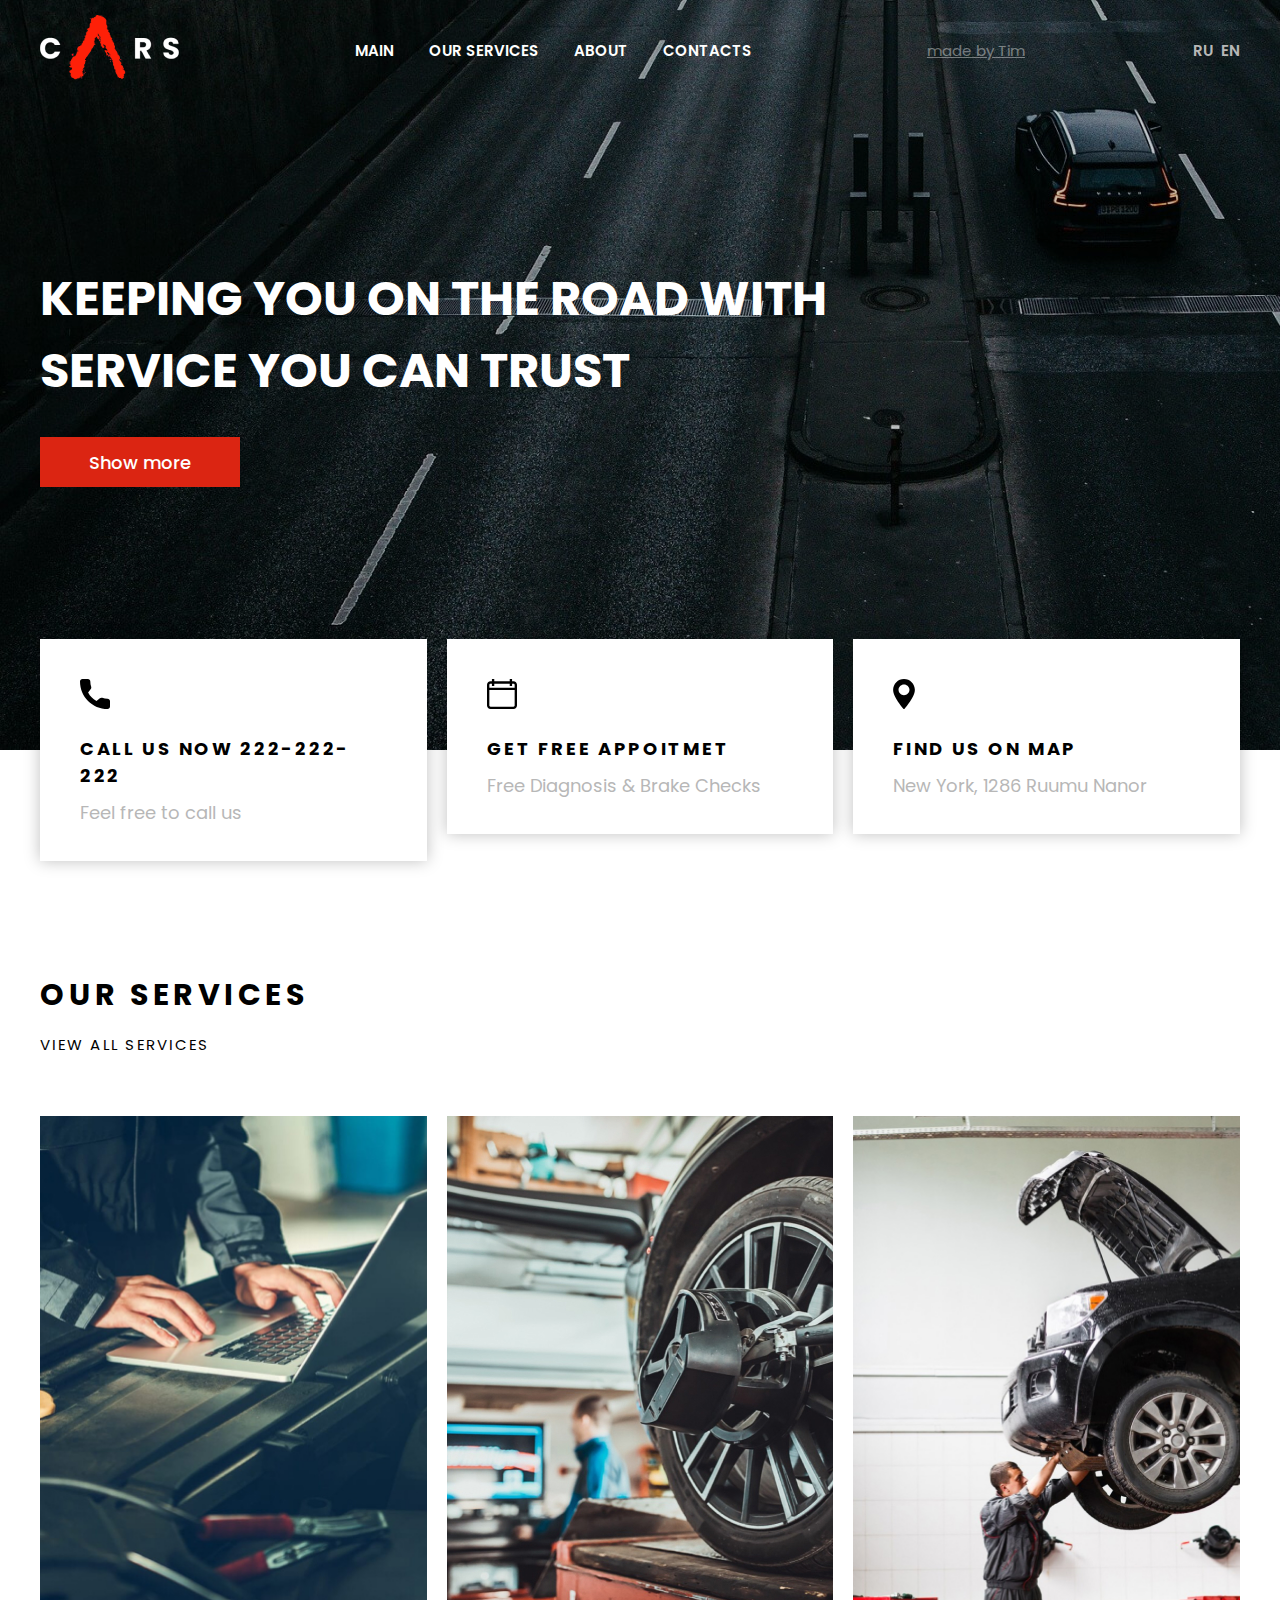
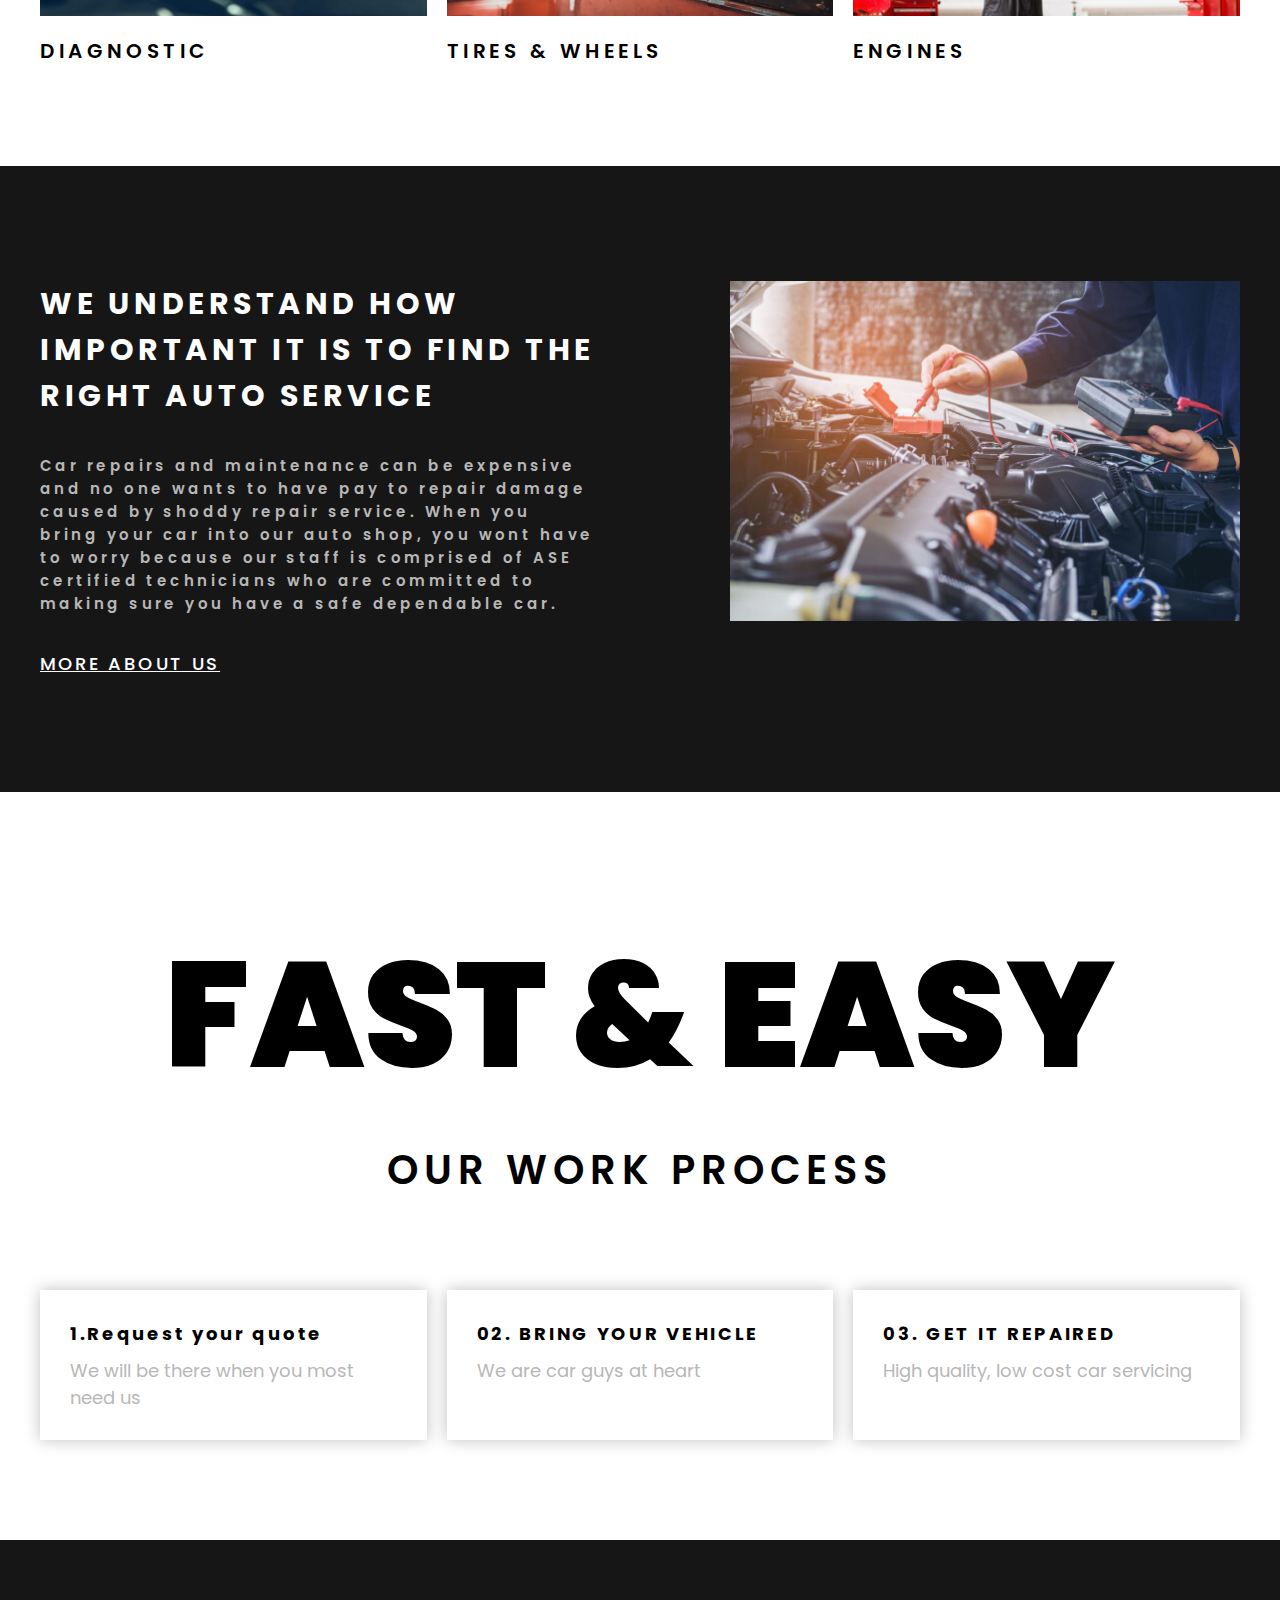
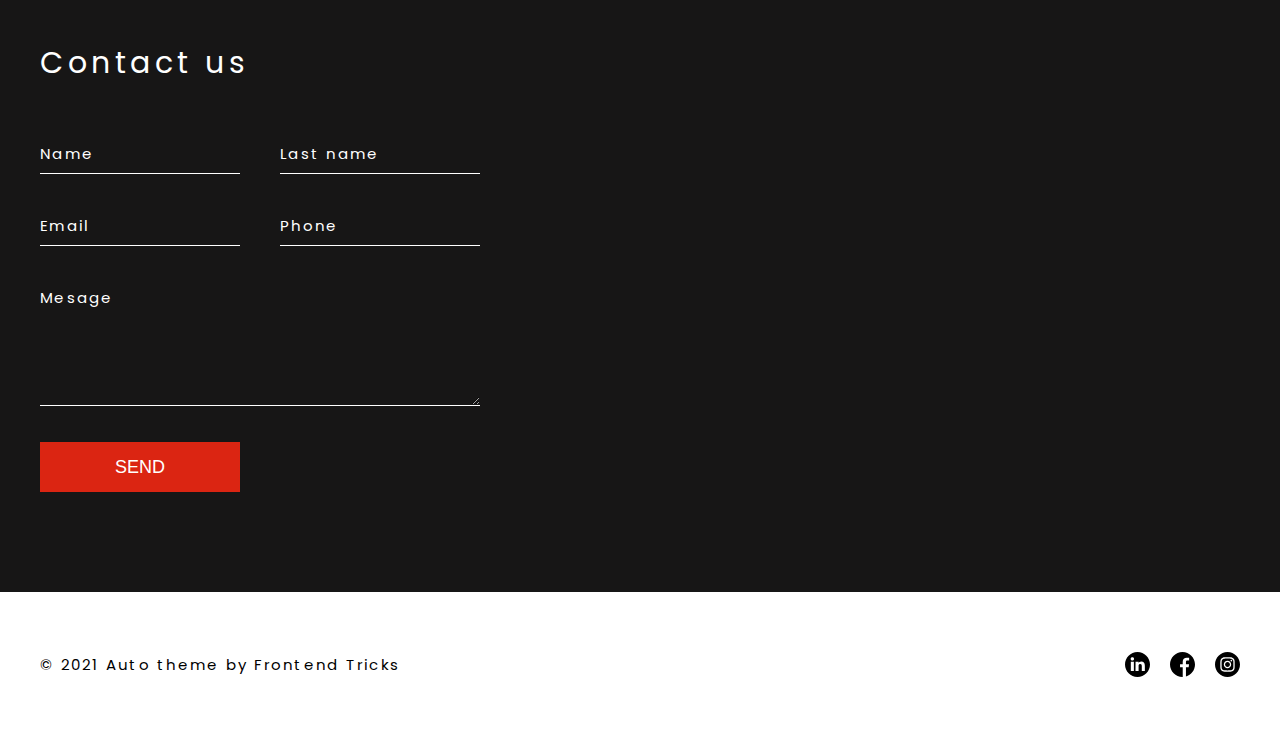
<file: index.html>
<!DOCTYPE html>
<html lang="en">

<head>
    <meta charset="UTF-8">
    <meta http-equiv="X-UA-Compatible" content="IE=edge">
    <meta name="viewport" content="width=device-width, user-scalable=no initial-scale=1.0, maximum-scale=1.0, minimum-scale=1.0">
    <link rel="shortcut icon" href="pic/icon.jpeg">
    <title>Car-Repair</title>

    <link rel="stylesheet" href="style.css">
    <link rel="stylesheet" href="media.css">


</head>

<body>


    <header class="header">
        <div class="container"> 
            <div class="header__wrapper">


                <div class="header__block">
                    <a href="/" class="header__logo">
                        <img src="pic/logo.png" alt="">
                    </a>
                </div>
                <!-- header__block -->


                <nav class="nav">
                    <a href="#" class="nav__link">Main</a>
                    <a href="#" class="nav__link">Our services</a>
                    <a href="#" class="nav__link">About</a>
                    <a href="#" class="nav__link">Contacts</a>
                </nav>

                <a class="tim" href="contacts" target="_blank">made by Tim</a>

                <div class="header__block">
                    <div class="header__lng">
                        <a class="header__lng-link header__lng-link1" href="">Ru</a>
                        <a class="header__lng-link header__lng-link2" href="">En</a>
                    </div>
                </div>

            </div>
            <!-- header__wrapper -->
        </div>
        <!-- container -->
    </header>


    <section class="intro" style="background:url(pic/intro.jpeg); ">
        <div class="container">
            <div class="intro__content">
               <div class="intro__block">
                    <h1 class="intro__title">
                        KEEPING YOU ON THE ROAD WITH
                        SERVICE YOU CAN TRUST
                    </h1>


                    <a href="" class="btn">Show more</a>
               </div>
            </div>
        </div>
    </section>



    <section class="info">
        <div class="container">
            <div class="wrapper">
                <div class="block">
                    <div class="info__item">
                        <div class="info__img">
                            <img src="pic/icon/phone.svg" alt="">
                        </div>

                        <h3 class="info__title">
                            CALL US NOW 222-222-222
                        </h3>

                        <p class="info__text">
                            Feel free to call us
                        </p>
                    </div>
                </div>
                <!-- info__block1 -->

                <div class="block">
                    <div class="info__item">
                        <div class="info__img">
                            <img src="pic/icon/days.svg" alt="">
                        </div>

                        <h3 class="info__title">
                            GET FREE APPOITMET
                        </h3>

                        <p class="info__text">
                            Free Diagnosis & Brake Checks
                        </p>
                    </div>
                </div>
                <!-- info__block2 -->

                <div class="block">
                    <div class="info__item">
                        <div class="info__img">
                            <img src="pic/icon/metka.svg" alt="">
                        </div>

                        <h3 class="info__title">
                            FIND US ON MAP
                        </h3>

                        <p class="info__text">
                            New York, 1286 Ruumu Nanor
                        </p>
                    </div>
                </div>
                <!-- info__block3 -->

            </div>
            <!-- info__wrapper -->
        </div>
        <!-- container -->
    </section>
    <!-- info -->

    <section class="section">
        <div class="container">
            <h2 class="block__title">
                OUR SERVICES
            </h2>
            <a href="#" class="block__link" target="_blank">
                VIEW ALL SERVICES
            </a>

            <div class="wrapper">
                <div class="block">
                    <div class="services__item">
                        <div class="services__content" style="background: url(pic/services/1.jpg); background-size: cover;">
                            <div class="services__content-item">
                                <div class="services__img">
                                    <img src="pic/services/plus.svg" alt="">
                                </div>
                                
                                <div class="services__text">
                                    ANNUAL CHECKUPS FROM YOUR PHYSICIAN
                                    KEEP YOU IN GOOD HEALTH
                                </div>
                            </div>
                        </div>

                        <h3 class="services__title">
                            DIAGNOSTIC
                        </h3>
                    </div>
                </div>

                <div class="block">
                    <div class="services__item">
                        <div class="services__content" style="background: url(pic/services/2.jpg); background-size: cover;">
                            <div class="services__content-item">
                                <div class="services__img">
                                    <img src="pic/services/plus.svg" alt="">
                                </div>
                                
                                <div class="services__text">
                                    ANNUAL CHECKUPS FROM YOUR PHYSICIAN
                                    KEEP YOU IN GOOD HEALTH
                                </div>
                            </div>
                        </div>

                        <h3 class="services__title">
                            TIRES & WHEELS
                        </h3>
                    </div>
                </div>

                <div class="block">
                    <div class="services__item">
                        <div class="services__content" style="background: url(pic/services/3.jpg); background-size: cover;">
                            <div class="services__content-item">
                                <div class="services__img">
                                    <img src="pic/services/plus.svg" alt="">
                                </div>
                                
                                <div class="services__text">
                                    ANNUAL CHECKUPS FROM YOUR PHYSICIAN
                                    KEEP YOU IN GOOD HEALTH
                                </div>
                            </div>
                        </div>

                        <h3 class="services__title">
                            ENGINES
                        </h3>
                    </div>
                </div>
            </div>
        </div>
    </section>

    <section class="section about">
        <div class="container">
            <div class="about__wrapper">
                <div class="about__block">
                    <h2 class="block__title text__white">
                        WE UNDERSTAND HOW IMPORTANT IT IS TO FIND THE RIGHT AUTO SERVICE
                    </h2> 

                    <p class="about__text">
                        Car repairs and maintenance can be expensive and no one wants 
                        to have pay to repair damage caused by shoddy repair service.
                        When you bring your car into our auto shop, you wont have to
                        worry because our staff is comprised of ASE certified
                        technicians who are committed to making sure you have
                        a safe dependable car.
                    </p>

                    <a href="#" class="about__link">
                        MORE ABOUT US
                    </a>
                </div>  
                <!-- about__block -->
 
                <img src="pic/aboutimg.jpeg" alt="" class="about__img">
            </div>
            <!-- about__wrapper -->
        </div>
        <!-- container -->
    </section>

    <section class="section process">  
        <div class="container">
            <h2 class="process__tiile"> FAST & EASY </h2>
            <h3 class="process__subtitle"> our work process </h3>

            <div class="wrapper">
                <div class="block">
                    <div class="process__item">
                        <h4 class="info__title">1.Request your quote</h4>
                        <p class="info__text">
                            We will be there when you most need us
                        </p>
                    </div>
                </div>

                <div class="block">
                    <div class="process__item">
                        <h4 class="info__title">02. BRING YOUR VEHICLE</h4>
                        <p class="info__text">
                            We are car guys at heart
                        </p>
                    </div>
                </div>

                <div class="block">
                    <div class="process__item">
                        <h4 class="info__title">03. GET IT REPAIRED</h4>
                        <p class="info__text">
                            High quality, low cost car servicing
                        </p>
                    </div>
                </div>
            </div>
        </div>
    </section>

    <section class="contacts">
        <div class="container">
            <div class="block__title text__white">
                Contact us
            </div> 

            <form action="" class="contacts__form">

                <div class="form__row">
                    <div class="form__group">
                        <input type="text" class="input" placeholder="">
                        <label for="" class="label">
                            Name
                        </label>
                    </div>

                    <div class="form__group">
                        <input type="text" class="input" placeholder="">
                        <label for="" class="label">
                            Last name
                        </label>
                    </div>
                </div>

                <div class="form__row">
                    <div class="form__group">
                        <input type="email" class="input" placeholder="">
                        <label for="" class="label">
                            Email
                        </label>
                    </div>

                    <div class="form__group">
                        <input type="tel" class="input" placeholder="">
                        <label for="" class="label">
                            Phone
                        </label>
                    </div>
                </div>

                <div class="form__row">
                    <div class="form__group">
                        <textarea class="textarea" placeholder="" name=""></textarea>
                        <label for="" class="label">
                            Mesage
                        </label>
                    </div>
                </div>

                <button class="btn text-upper" type="submit">
                    Send
                </button>

            </form>
            <!-- contacts__form -->
        </div>
        <!-- Container -->
    </section>
     <!-- Contacts -->

    <footer class="footer">
        <div class="container">
            <div class="footer__wrapper">
                <p class="copyright">
                    © 2021 Auto theme by Frontend Tricks
                </p>

                <div class="footer__soc">
                    <a class="footer__soc-link">
                        <img src="pic/soc/in.svg" alt="">
                    </a>

                    <a class="footer__soc-link">
                        <img src="pic/soc/F.svg" alt="">
                    </a>

                    <a href="https://instagram.com" target="_blank" class="footer__soc-link">
                        <img src="pic/soc/inst.svg" alt="">
                    </a>
                </div>
            </div>
        </div>
    </footer>

</body>
</html>
</file>
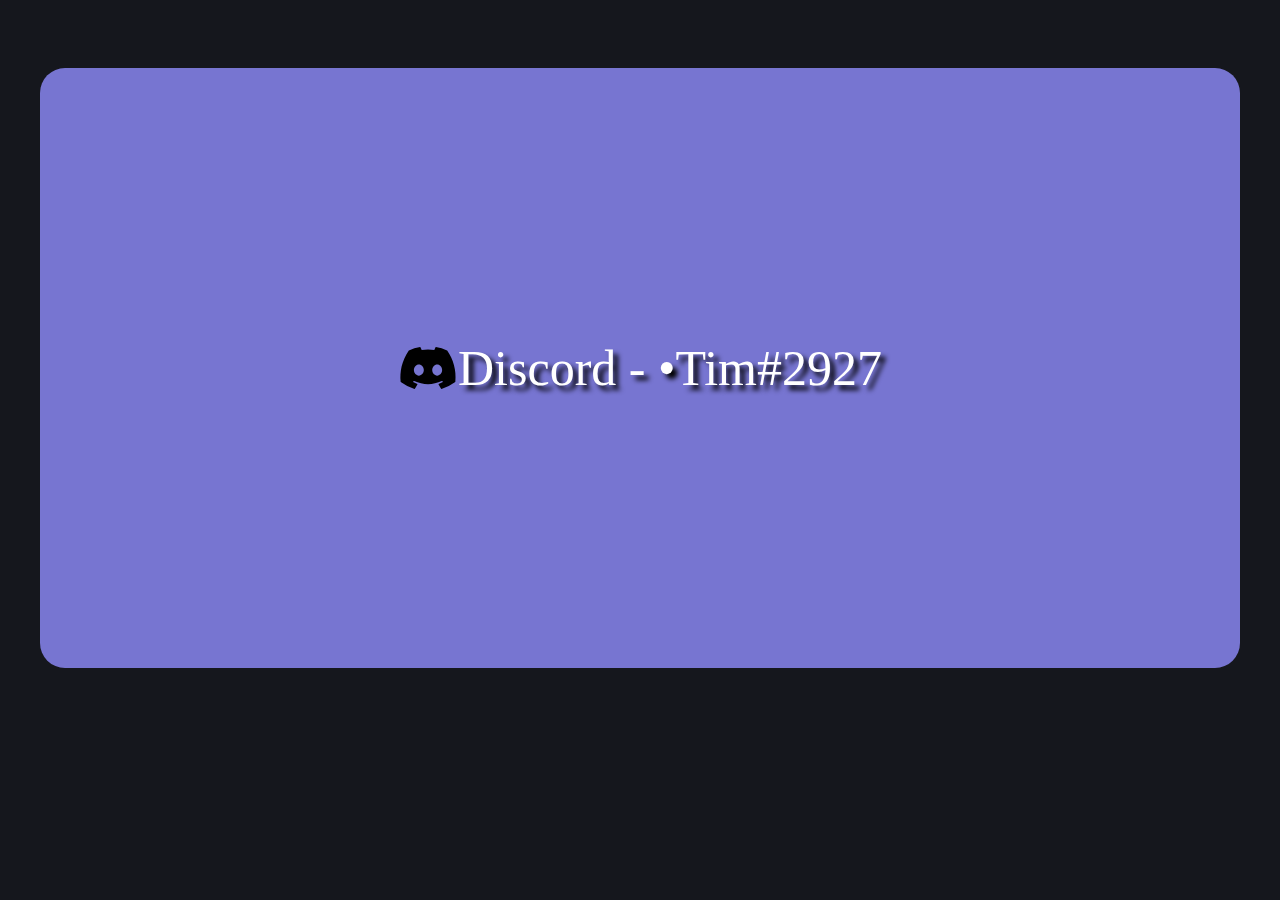
<file: contacts.html>
<!DOCTYPE html>
<html lang="en">
<head>
    <meta charset="UTF-8">
    <meta http-equiv="X-UA-Compatible" content="IE=edge">
    <meta name="viewport" content="width=device-width, initial-scale=1.0">
    <title>Contacts</title>
    <link rel="shortcut icon" href="pic/icon.jpeg">

    <link rel="stylesheet" href="contacts.css">
</head>
<body>
    <div class="qq">
        <div class="squre">
            <div class="text-r">
                <img class="icon" src="pic/icon/ds.svg" alt="">
                <div class="text">
                    Discord - •Tim#2927
                </div>
            </div>
        </div>
    </div>
</body>
</html>
</file>
<file: style.css>
@import url('https://fonts.googleapis.com/css2?family=Poppins:wght@400;500;600;700;900&display=swap');

*,
*:before,
*:after {
    box-sizing: border-box;
}

body {
    margin: 0;
    font-family: 'Poppins', sans-serif;
    font-size: 15px;
}

h1,h2,h3,h4,h5,h6{
    margin: 0;
}

p{
    margin: 0 0 5px;
}

.container {
    max-width: 1230px;
    width: 100%;
    margin: 0 auto;
    padding: 0 15px;
}


.btn{
    display: inline-flex;
    align-items: center;
    justify-content: center;
    color: white;
    text-decoration: none;
    font-size: 18px;
    height: 50px;
    font-weight: 500;
    background-color: #DB2512;
    min-width: 200px;
    padding: 0px 15px;
    transition: background-color 0.2s ease;
    outline: 0;
    border: 0;

}

.btn:hover{
    background-color: #b2190b;
}

.section{
    margin-bottom: 100px;
}

.section.process {
    padding-top: 50px;
}

/* Header */
.header {
    width: 100%;
    position: absolute;
    top: 0;
    left: 0;
    z-index: 3;
}

.header__wrapper {
    height: 100px;
    display: flex;
    justify-content: space-between;
    align-items: center;
}

.header__block {
    width: 20%;
}

.header__logo{
    display: inline-block;
}

.header__logo img {
    height: 65px;
}

.nav {
    display: flex;
}

.nav__link {
    margin-right: 35px;

    color: white;
    text-transform: uppercase;
    text-decoration: none;
    font-weight: 600;
    position: relative;

}

.nav__link:after {
    content: "";
    width: 100%;
    height: 2px;
    background-color: #fff;
    position: absolute;
    top: 100%;
    left: 0;
    opacity: 0;
    transition: opacity 0.2s linear;
}


.nav__link:hover:after {
    opacity: 1;
}

.nav__link:last-child {
    margin-right: 0;
}

.tim{
    position: relative;
    left: 100px;
    color: white;
    opacity: 0.4;

}

.tim:hover{
    opacity: 1;
    color: #7775D1;
    text-decoration: none;
}

.header__lng {
    display: flex;
    justify-content: flex-end;
}

.header__lng-link {
    margin-right: 8px;
    font-weight: 600;
    color: #B7B7B7;
    text-transform: uppercase;
    text-decoration: none;
    transition: color 0.2s linear;
}

.header__lng-link:last-child {
    margin-right: 0;
}

.header__lng-link1:hover {
    color: white;
}

.header__lng-link2:hover {
    color: white;
}


/* Intro */
.intro {
    background-repeat: no-repeat;
    background-size: cover;
    position: relative;

}


.intro:after{
    width: 100%;
    height: 100%;

    position: absolute;
    top: 0;
    left: 0;
     
    background-color: #000;
    opacity: 0.2;
    content: "";
}

.intro__content{
    height: 750px;
    display: flex;
    align-items: center;
    position: relative;
    z-index: 2;

}

.intro__title{
    max-width: 791px;
    margin-bottom: 30px ;
    font-size: 48px;
    font-weight: 700;
    color: white ;
    line-height: 150%;
}


/* Info */
.info{
    transform: translateY(-50%);
}

.info__item{
    background-color: #fff;
    box-shadow: 0 0 15px rgba(0, 0, 0, 0.25);
    padding: 40px 40px 30px;
}

.info__img{
    margin-bottom: 20px; 
}

.info__img img{
    height: 30px;
}

.info__title{
    margin-bottom: 10px;
    font-size: 18px;
    letter-spacing: 0.15em;
}

.info__text{
    font-size: 18px;
    color: #B7B7B7;
}


/* Block */
.block__title{
    margin-bottom: 15px;
    font-size: 30px;
    letter-spacing: 0.15em;
}

.block__link{
    display: inline-block;
    margin-bottom: 60px;
    letter-spacing: 0.15em;
    color: #000;
    text-decoration: none;
}

.block__title.text__white{
    color: #fff;; 
}

.block__link:hover{
    text-decoration: underline;
}

.wrapper{
    display: flex;
    margin: 0 -10px;
}

.block{
    width: 33.33%;
    padding: 0 10px;
}

.text-upper{
    text-transform: uppercase;
}

/* services */
.services__item:hover .services__content-item{
    opacity: 1;
}

.services__item:hover .services__content:after{
    opacity: 0.7;
}

.services__content{
    height: 500px;
    margin-bottom: 20px;
    background-size: cover;
    position: relative;
    transition: opacity 0.2s ease;
}

.services__content:after{
    content: "";
    width: 100%;
    height: 100%;
    background-color: #000;
    opacity: 0;
    top: 0;
    left: 0;
    position: absolute;
    transition: opacity 0.2s ease;

}

.services__content-item{
    position: absolute;
    top: 0;
    left: 0;
    width: 100%;
    height: 100%;
    opacity: 0;
    z-index: 2;
    transition: opacity 0.2s ease;
}

.services__img{
    width: 100px;
    height: 100px;
    background: #DB2512;
    display: flex;
    align-items: center;
    border-radius: 50%;
    justify-content: center;
    position: absolute;
    top: 50%;
    left: 50%;
    transform: translate(-50%, -50%);
}

.services__title{
    font-size: 20px;
    font-weight: 600;
    letter-spacing: 0.23em;
}

.services__text{
    max-width: 270px;
    font-size: 18px;
    font-weight: 600;
    color: #fff;
    letter-spacing: 0.23em;
    position: absolute;
    bottom: 25px;
    left: 30px;
}


/* About */
.about{
    padding: 115px 0;
    background: #171616;
}

.about__wrapper{
    display: flex; 
    justify-content: space-between; 
}

.about__block{
    max-width: 555px; 
}

.about__text{
    margin: 35px 0;
    font-weight: 600; 
    color: #B7B7B7;
    letter-spacing: 0.23em;
}

.about__link{
    color: #fff ;
    text-transform: uppercase;
    letter-spacing: 0.15em;
    font-size: 18px;
    font-weight: 500; 
}

.about__link:hover{
    text-decoration: none; 
}

.about__img{
    height: 340px;
}

/* Process */
.process__tiile{
    margin-bottom: 50px;
    font-size: 148px;
    font-weight: 900;
    text-transform: uppercase;
    text-align: center;
    line-height: 1;
}

.process__subtitle{
    margin-bottom: 90px;
    font-size: 40px;
    font-weight: 600;
    text-transform: uppercase;
    letter-spacing: 0.15em;
    text-align: center;  
}

.process__item{
    padding: 30px 30px 15px;
    height: 100%;
    min-height: 150px;
    background: #FFFFFF;
    box-shadow: 0 0 15px rgba(0, 0, 0, 0.25);
}

/* Contacts */
.contacts{
    padding: 100px 0;
    background-color: #171616;
}

.contacts .block__title{
    margin-bottom: 46px;
}

.contacts__form{
    max-width: 440px;
}

.form__row{
    display: flex;
    margin: 0 -20px;
}

.form__group{
    margin-bottom: 30px;
    padding: 0 20px;
    flex: 1;
    position: relative;
}

.input{
    width: 100%;
    padding: 9px 0;
    outline: 0;
    border: 0;
    color: #fff;
    font-size: 15px;
    font-family: inherit;
    border-bottom: 1px solid #fff;
    background-color: transparent;
}

.input:focus + .label{
    transform: translateY(-15px);
    font-size: 12px;
}

.input:not(:placeholder-shown) + .label {
    transform: translateY(-15px);
}


.label{
    letter-spacing: 0.15em;
    color: #fff;
    position: absolute;
    top: 10px;
    left: 20px;
    pointer-events: none;
    transition: all 0.2s ease;
}

.textarea{
    min-height: 130px;
    width: 100%;
    padding: 9px 0;
    resize: vertical;
    outline: 0;
    border: 0;
    color: #fff;
    font-size: 15px;
    font-family: inherit;
    border-bottom: 1px solid #fff;
    background-color: transparent;
}

.textarea:focus + .label{
    transform: translateY(-15px);
    font-size: 12px;
}

.textarea:not(:placeholder-shown) + .label {
    transform: translateY(-15px);
}

/* Footer */
.footer__wrapper{
    height: 150px;
    display: flex;
    align-items: center;
    justify-content: space-between;
}
.copyright{
    letter-spacing: 0.15em;
}

.footer__soc{
    display: flex;
}

.footer__soc-link{
    margin-right: 20px;
    text-decoration: none;
}

.footer__soc-link:last-child{
    margin-right: 0;
}

.footer__soc-link img{
    height: 25px;
}
</file>
<file: media.css>
@media (max-width: 1260px) {
    .info__item {
        padding: 30px;
    }

    .info__title {
        font-size: 16px;
    }

    .info__text {
        font-size: 14px;
    }
}


@media (max-width: 1080px) {
    .info__title {
        letter-spacing: unset;
    }

    .about__block {
        padding-right: 30px;
    }

    .services__content {
        height: 400px;
    }
}

@media (max-width:992px) {
    .section {
        margin-bottom: 30px;
    }

    .header__logo img {
        height: 55px;
    }

    .intro__content {
        height: 530px;
        justify-content: center;
    }

    .intro__block {
        text-align: center;
    }

    .intro__title {
        font-size: 34px;
    }

    .info__item {
        padding: 20px;
    }

    .services__content {
        height: 300px;
    } 

    .services__content-item {
        display: none;
    }

    .services__content:after {
        display: none;
    }

    .about {
        padding: 30px 0;
    }

    .about__wrapper {
        flex-direction: column;
    }

    .about__block {
        padding-right: 0;
        margin-bottom: 20px;
    }

    .about__img {
        height: auto;
        max-width: 100%;
    }

    .about__text{
        margin: 20px 0 30px;
        text-align: justify;
    }

    .process__title {
        margin-bottom: 10px;
        font-size: 100px; 
    }

    .section.process {
        padding-top: 0;
    }

    .procces__subtitle {
        margin-bottom: 30px;
    }

    .process__item{
        text-align: center;
        min-height: auto;
        padding: 20px 0 12px;
    }

}

@media (max-width: 850px) {
    .info {
        transform: translateY(-75px);
    }

    .wrapper {
        flex-wrap: wrap;
        
    }

    .block {
        width: 100%;
        margin-bottom: 20px;
    }

    .block__title {
        text-align: center;
    }

    .info__item {
        text-align: center;
    }

    .block__link{
        display: flex;
        justify-content: center;
    }

    .services__content {
        height: 450px;
        background-position: center;
    }


    
}

@media (max-width: 786px) {
    .nav {
        display: none;
    }
}

@media (max-width: 560px) {
    .services__content{
        height: 300px;
    }

    .process__title{
        font-size: 72px;
    }

    .procces__subtitle{
        font-size: 25px;
    }

    .footer__wrapper {
        height: auto;
        padding: 30 px 0;
        flex-direction: column;
    }

    .copyright {
        margin-bottom: 20px;
    }

    .form__row {
        margin: 0 -10px;
        flex-direction: column;
    }

    .form__group {
        padding: 0 10px;
    }
}

@media (max-width: 460px) {
    .intro__title{
        font-size: 26px;
    }

    .block__title {
        font-size: 24px;
    }

    .process__title {
        font-size: 40px;
    }

    .procces__subtitle{
        font-size: 18px;
    }

    .copyright {
        text-align: center;
    }
}
</file>
<file: contacts.css>
body{
    background-color: #15171D;
}

.qq{
    height: 80vh;
    display: flex;
    align-items: center;
    justify-content: center;
}

.squre{
    border-radius: 25px;
    width:1200px;
    height: 600px;
    background-color: #7775D1;
}

.text-r{
    height: 600px;
    display: flex;
    justify-content: center;
    align-items: center;
}

.icon{
    width: 60px;
}

.text{
    color: white;
    font-size: 50px;
    text-shadow:  5px 5px 5px #000000;
}
</file>
